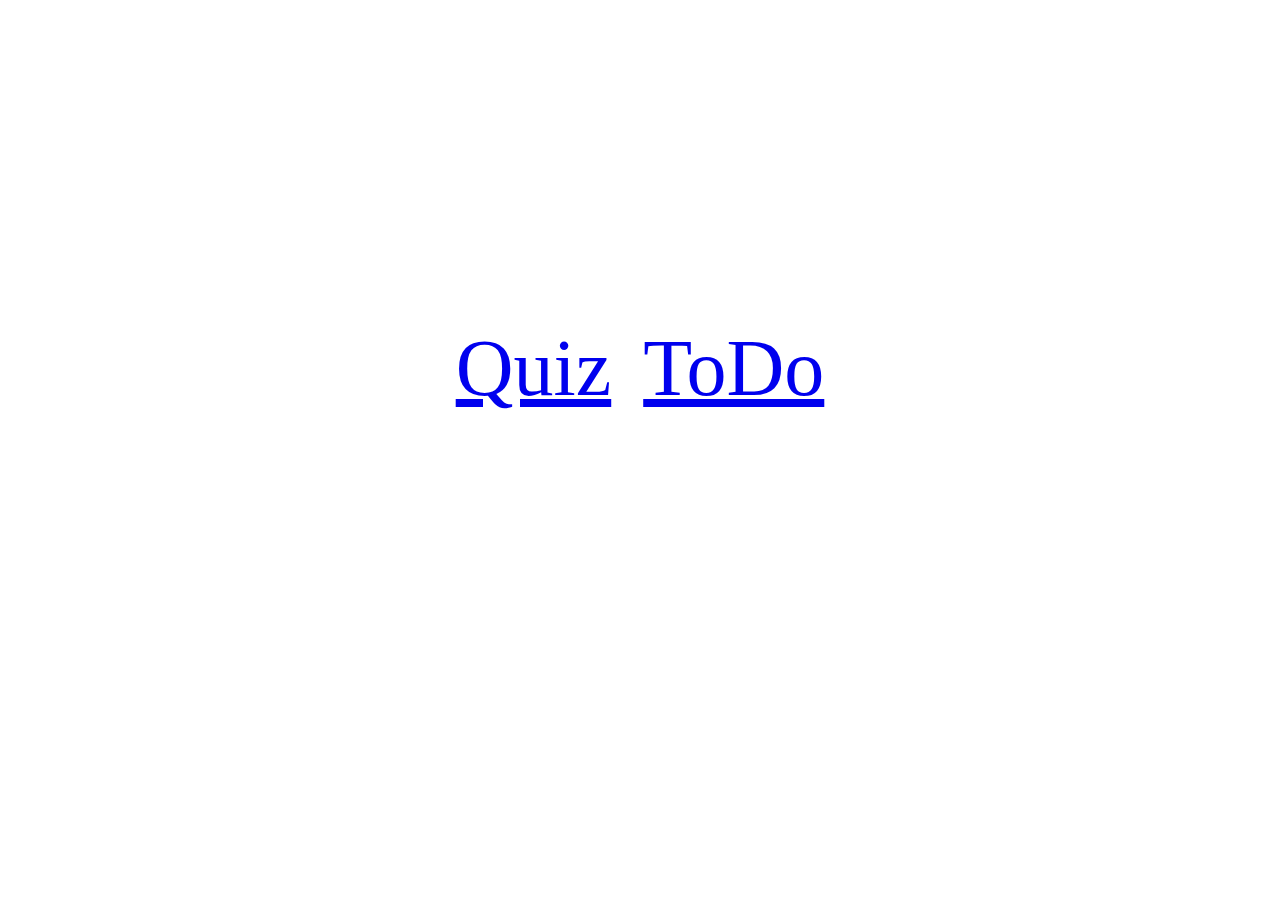
<file: index.html>
<!DOCTYPE html>
<html lang="en">
  <head>
    <meta charset="UTF-8" />
    <meta http-equiv="X-UA-Compatible" content="IE=edge" />
    <meta name="viewport" content="width=device-width, initial-scale=1.0" />
    <title>Document</title>
    <style>
      body {
        display: flex;
        justify-content: center;
        align-items: center;
        gap: 2rem;
        font-size: 5rem;
        height: 80vh;
      }
    </style>
  </head>
  <body>
    <a href="./8/quiz.html">Quiz</a>
    <a href="./10/todo.html">ToDo</a>
  </body>
</html>
</file>
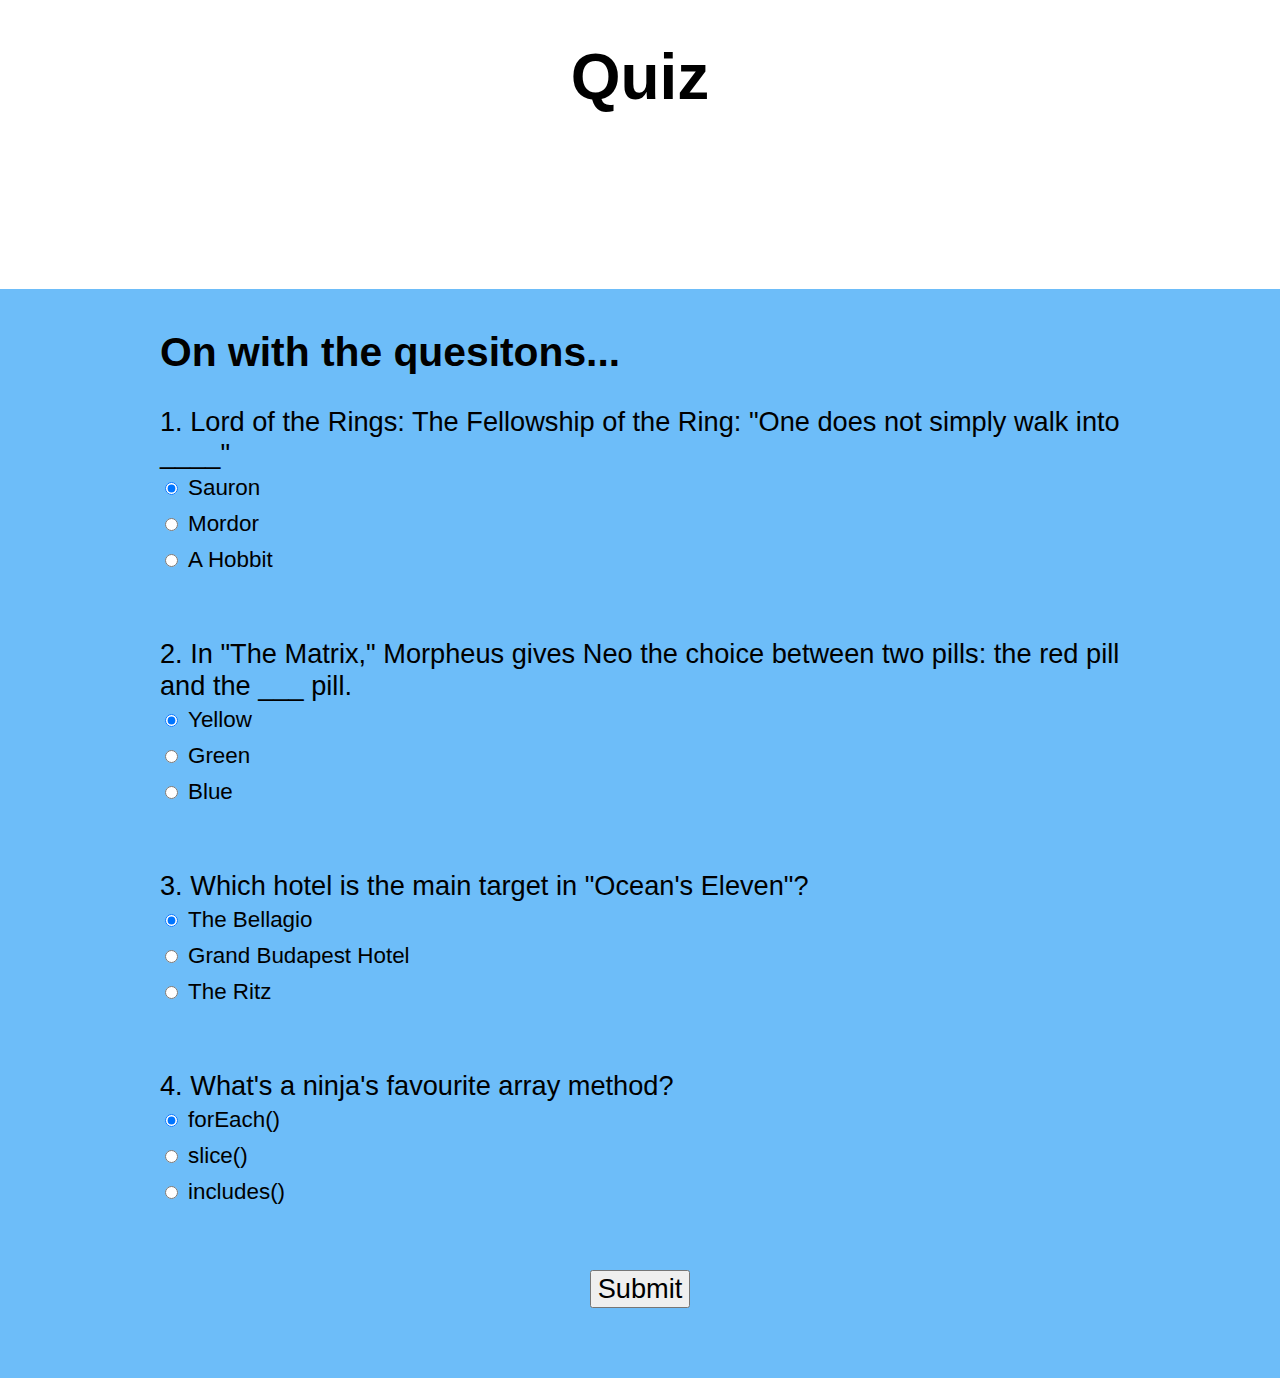
<file: 8.project/index.html>
<!DOCTYPE html>
<html lang="en">
  <head>
    <meta charset="UTF-8" />
    <meta http-equiv="X-UA-Compatible" content="IE=edge" />
    <meta name="viewport" content="width=device-width, initial-scale=1.0" />
    <link rel="stylesheet" href="./styles/styles.css" />
    <title>Quizzzz</title>
  </head>
  <body>
    <header><h1>Quiz</h1></header>
    <main>
      <section class="result hidden">
        <p>Your score: <span class="result__number">100%</span></p>
      </section>
      <section class="form">
        <div class="form__inner">
          <h2>On with the quesitons...</h2>
          <form class="quiz-form">
            <fieldset class="question-one">
              <p>
                1. Lord of the Rings: The Fellowship of the Ring: "One does not simply walk into
                ____"
              </p>
              <label for="q1-1"
                ><input type="radio" name="questionOne" id="q1-1" value="A" checked />Sauron</label
              >
              <label for="q1-2"
                ><input type="radio" name="questionOne" id="q1-2" value="B" />Mordor</label
              ><label for="q1-3"
                ><input type="radio" name="questionOne" id="q1-3" value="C" />A Hobbit</label
              >
            </fieldset>
            <fieldset class="question-two">
              <p>
                2. In "The Matrix," Morpheus gives Neo the choice between two pills: the red pill
                and the ___ pill.
              </p>
              <label for="q2-1">
                <input type="radio" name="questionTwo" id="q2-1" value="A" checked />Yellow</label
              >
              <label for="q2-2">
                <input type="radio" name="questionTwo" id="q2-2" value="B" />Green</label
              ><label for="q2-3">
                <input type="radio" name="questionTwo" id="q2-3" value="C" />Blue</label
              >
            </fieldset>
            <fieldset class="question-three">
              <p>3. Which hotel is the main target in "Ocean's Eleven"?</p>
              <label for="q3-1"
                ><input type="radio" name="questionThree" id="q3-1" value="A" checked />The
                Bellagio</label
              >
              <label for="q3-2"
                ><input type="radio" name="questionThree" id="q3-2" value="B" />Grand Budapest
                Hotel</label
              ><label for="q3-3"
                ><input type="radio" name="questionThree" id="q3-3" value="C" />The Ritz</label
              >
            </fieldset>
            <fieldset class="question-four">
              <p>4. What's a ninja's favourite array method?</p>
              <label for="q4-1"
                ><input
                  type="radio"
                  name="questionFour"
                  id="q4-1"
                  value="A"
                  checked
                />forEach()</label
              >
              <label for="q4-2">
                <input type="radio" name="questionFour" id="q4-2" value="B" />slice()</label
              >
              <label for="q4-3">
                <input type="radio" name="questionFour" id="q4-3" value="C" />includes()</label
              >
            </fieldset>
            <fieldset>
              <button type="submit">Submit</button>
            </fieldset>
          </form>
        </div>
      </section>
    </main>
    <script src="./scripts/app.js"></script>
  </body>
</html>
</file>
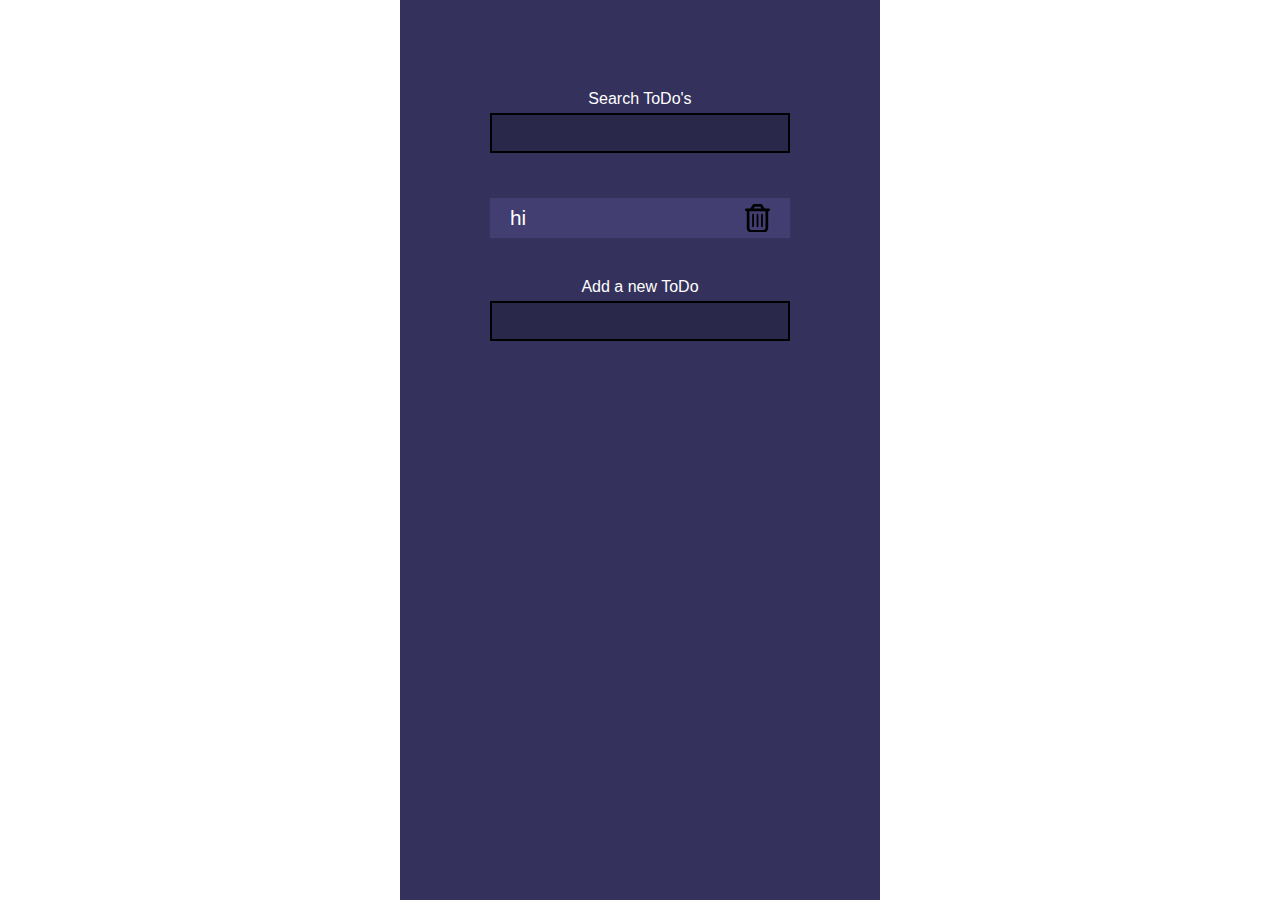
<file: 10/todo.html>
<!DOCTYPE html>
<html lang="en">
  <head>
    <meta charset="UTF-8" />
    <meta http-equiv="X-UA-Compatible" content="IE=edge" />
    <meta name="viewport" content="width=device-width, initial-scale=1.0" />
    <link rel="stylesheet" href="./styles/styles.css" />
    <title>Todo</title>
  </head>
  <body>
    <section class="todos container">
      <div class="todos__inner todo-container">
        <div class="todos__search">
          <p>Search ToDo's</p>
          <form id="search-todo-form">
            <input type="text" name="todoSearch" id="todoSearch" />
          </form>
        </div>
        <ul class="todos__list">
          <li class="todos__todo flex-sb-c">
            <p>my todo</p>
            <div class="todo-remove" onclick="todolist.removeTodo()">
              <svg viewbox="0 0 448 512" width="25px">
                <path
                  d="M160 400C160 408.8 152.8 416 144 416C135.2 416 128 408.8 128 400V192C128 183.2 135.2 176 144 176C152.8 176 160 183.2 160 192V400zM240 400C240 408.8 232.8 416 224 416C215.2 416 208 408.8 208 400V192C208 183.2 215.2 176 224 176C232.8 176 240 183.2 240 192V400zM320 400C320 408.8 312.8 416 304 416C295.2 416 288 408.8 288 400V192C288 183.2 295.2 176 304 176C312.8 176 320 183.2 320 192V400zM317.5 24.94L354.2 80H424C437.3 80 448 90.75 448 104C448 117.3 437.3 128 424 128H416V432C416 476.2 380.2 512 336 512H112C67.82 512 32 476.2 32 432V128H24C10.75 128 0 117.3 0 104C0 90.75 10.75 80 24 80H93.82L130.5 24.94C140.9 9.357 158.4 0 177.1 0H270.9C289.6 0 307.1 9.358 317.5 24.94H317.5zM151.5 80H296.5L277.5 51.56C276 49.34 273.5 48 270.9 48H177.1C174.5 48 171.1 49.34 170.5 51.56L151.5 80zM80 432C80 449.7 94.33 464 112 464H336C353.7 464 368 449.7 368 432V128H80V432z"
                />
              </svg>
            </div>
          </li>
        </ul>
        <div class="todos__add">
          <p>Add a new ToDo</p>
          <form id="add-todo-form">
            <input type="text" name="todoAdd" id="todoAdd" />
          </form>
        </div>
      </div>
    </section>
    <script src="./scripts/app.js"></script>
  </body>
</html>
</file>
<file: 8.project/styles/styles.css>
*,
*::before,
*::after {
  font-family: Arial, Helvetica, sans-serif;
  box-sizing: border-box;
}
* {
  margin: 0;
}
body {
  scroll-behavior: smooth;
  -webkit-font-smoothing: antialiased;
}
img,
picture,
video,
canvas,
svg {
  display: block;
  max-width: 100%;
}
input,
button,
textarea,
select {
  font: inherit;
}
p,
h1,
h2,
h3,
h4,
h5,
h6 {
  overflow-wrap: break-word;
}
#root,
#__next {
  isolation: isolate;
}

/*  */
.hidden {
  opacity: 0;
}

header,
.result {
  text-align: center;
  padding-block: 40px;
  font-size: 2rem;
}

.result__number {
  font-size: 3rem;
}

.form {
  background-color: rgb(109, 189, 249);
  font-size: 1.7rem;
  padding: 40px;
}
.form__inner {
  max-width: 60rem;
  margin: 0 auto;
}
fieldset {
  display: flex;
  flex-direction: column;
  border: none;
  padding: 30px 0;
}
label {
  padding: 5px;
  font-size: 1.4rem;
}
input {
  margin-right: 10px;
}
button {
  width: fit-content;
  margin: 0 auto;
}
</file>
<file: 10/styles/styles.css>
*,
*::before,
*::after {
  box-sizing: border-box;
  font-family: Arial, Helvetica, sans-serif;
  color: white;
}
* {
  margin: 0;
  padding: 0;
}
body {
  -webkit-font-smoothing: antialiased;
}
img,
picture,
video,
canvas,
svg {
  display: block;
  max-width: 100%;
}
input,
button,
textarea,
select {
  font: inherit;
}
p,
h1,
h2,
h3,
h4,
h5,
h6 {
  overflow-wrap: break-word;
}

/*  */

body {
  height: 100vh;
}

.container {
  margin: 0 auto;
  max-width: 30rem;
}

.flex {
  display: flex;
}

.flex-c-c {
  display: flex;
  justify-content: center;
  align-items: center;
}

.flex-sb-c {
  display: flex;
  justify-content: space-between;
  align-items: center;
}

.todos {
  background-color: rgb(52, 50, 92);
  min-height: 100%;
}

.todo-container {
  margin: 0 auto;
  max-width: 25rem;
}

.todos__inner {
  padding: 50px;
}

.todos__search,
.todos__add {
  text-align: center;
  margin-block: 40px;
}

#todoSearch,
#todoAdd {
  margin-block: 5px;
  width: 100%;
  height: 2.5rem;
  border: black 2px solid;
  background-color: rgba(41, 40, 75);
  outline: none;
}

.todos__todo {
  padding: 20px;
  font-size: 1.3rem;
  height: 2.5rem;
  max-width: 20rem;
  background-color: rgb(66, 62, 113);
  margin-bottom: 5px;
}
</file>
